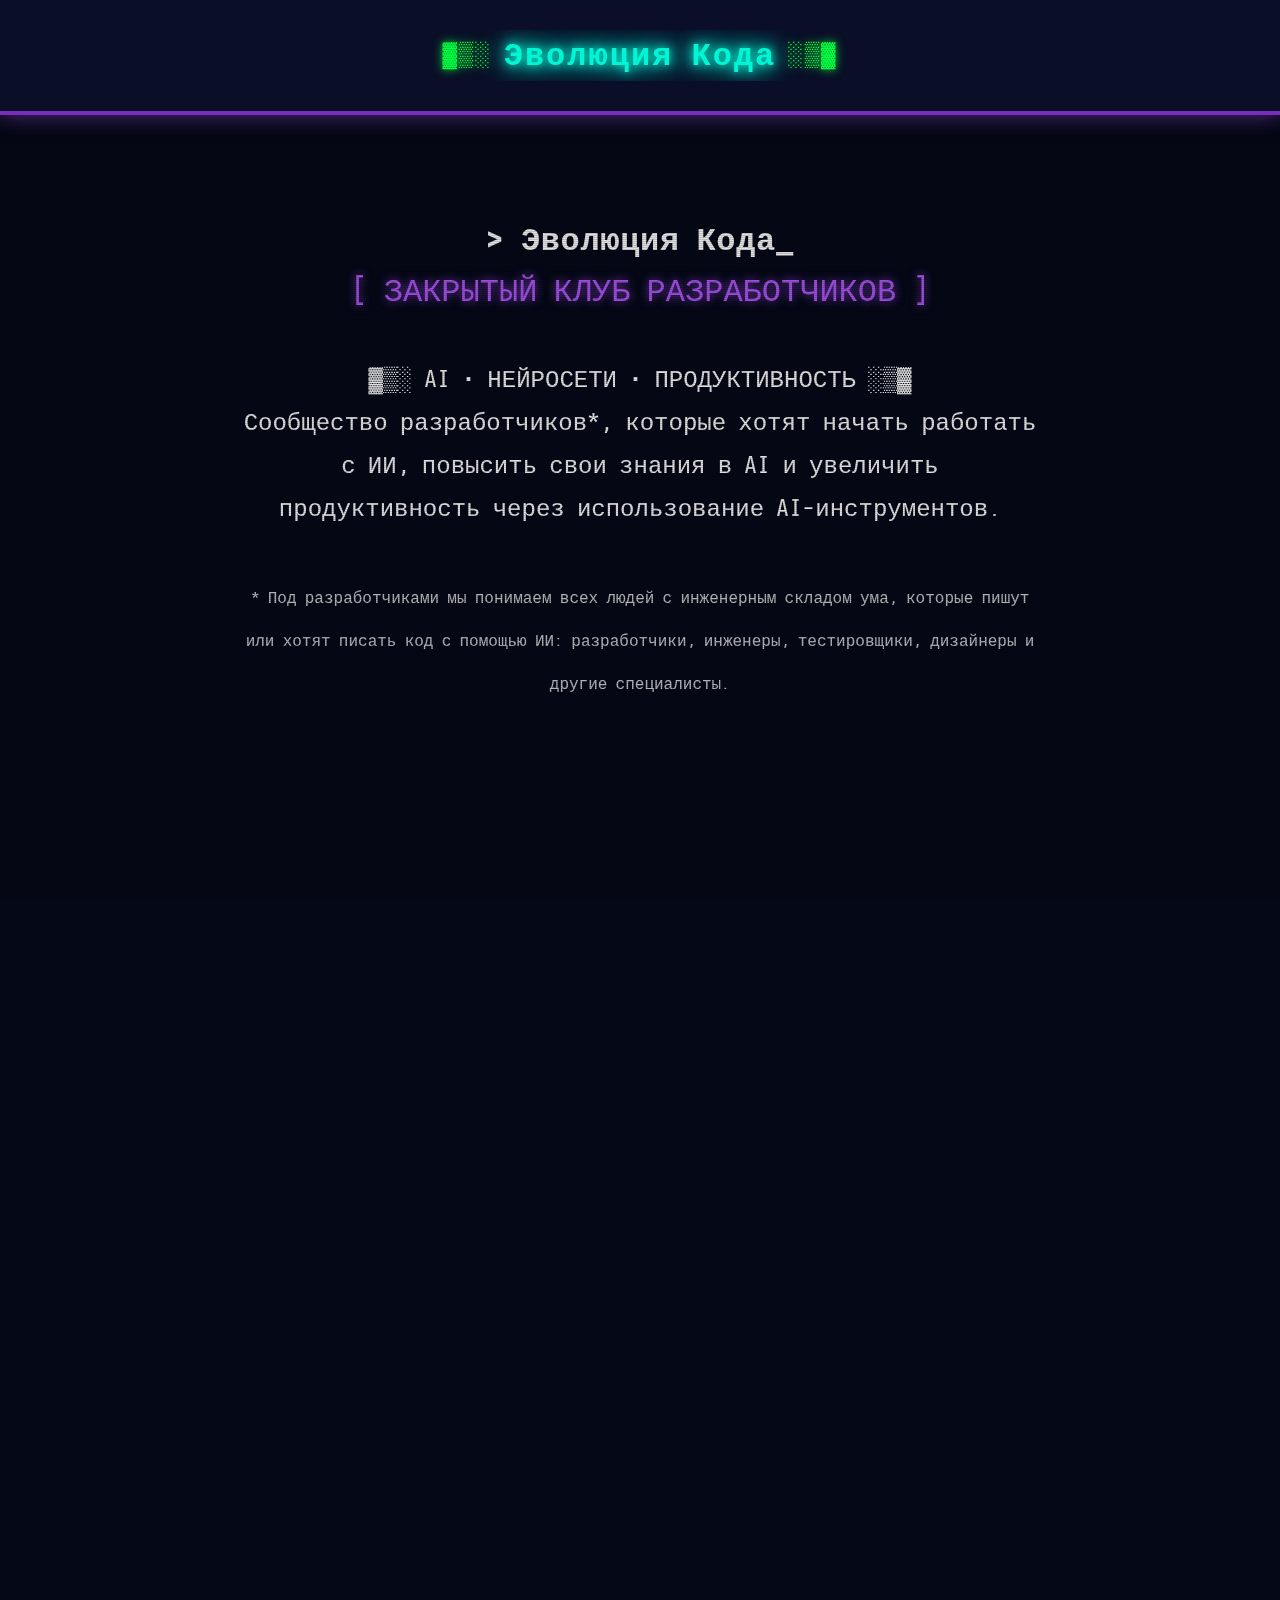
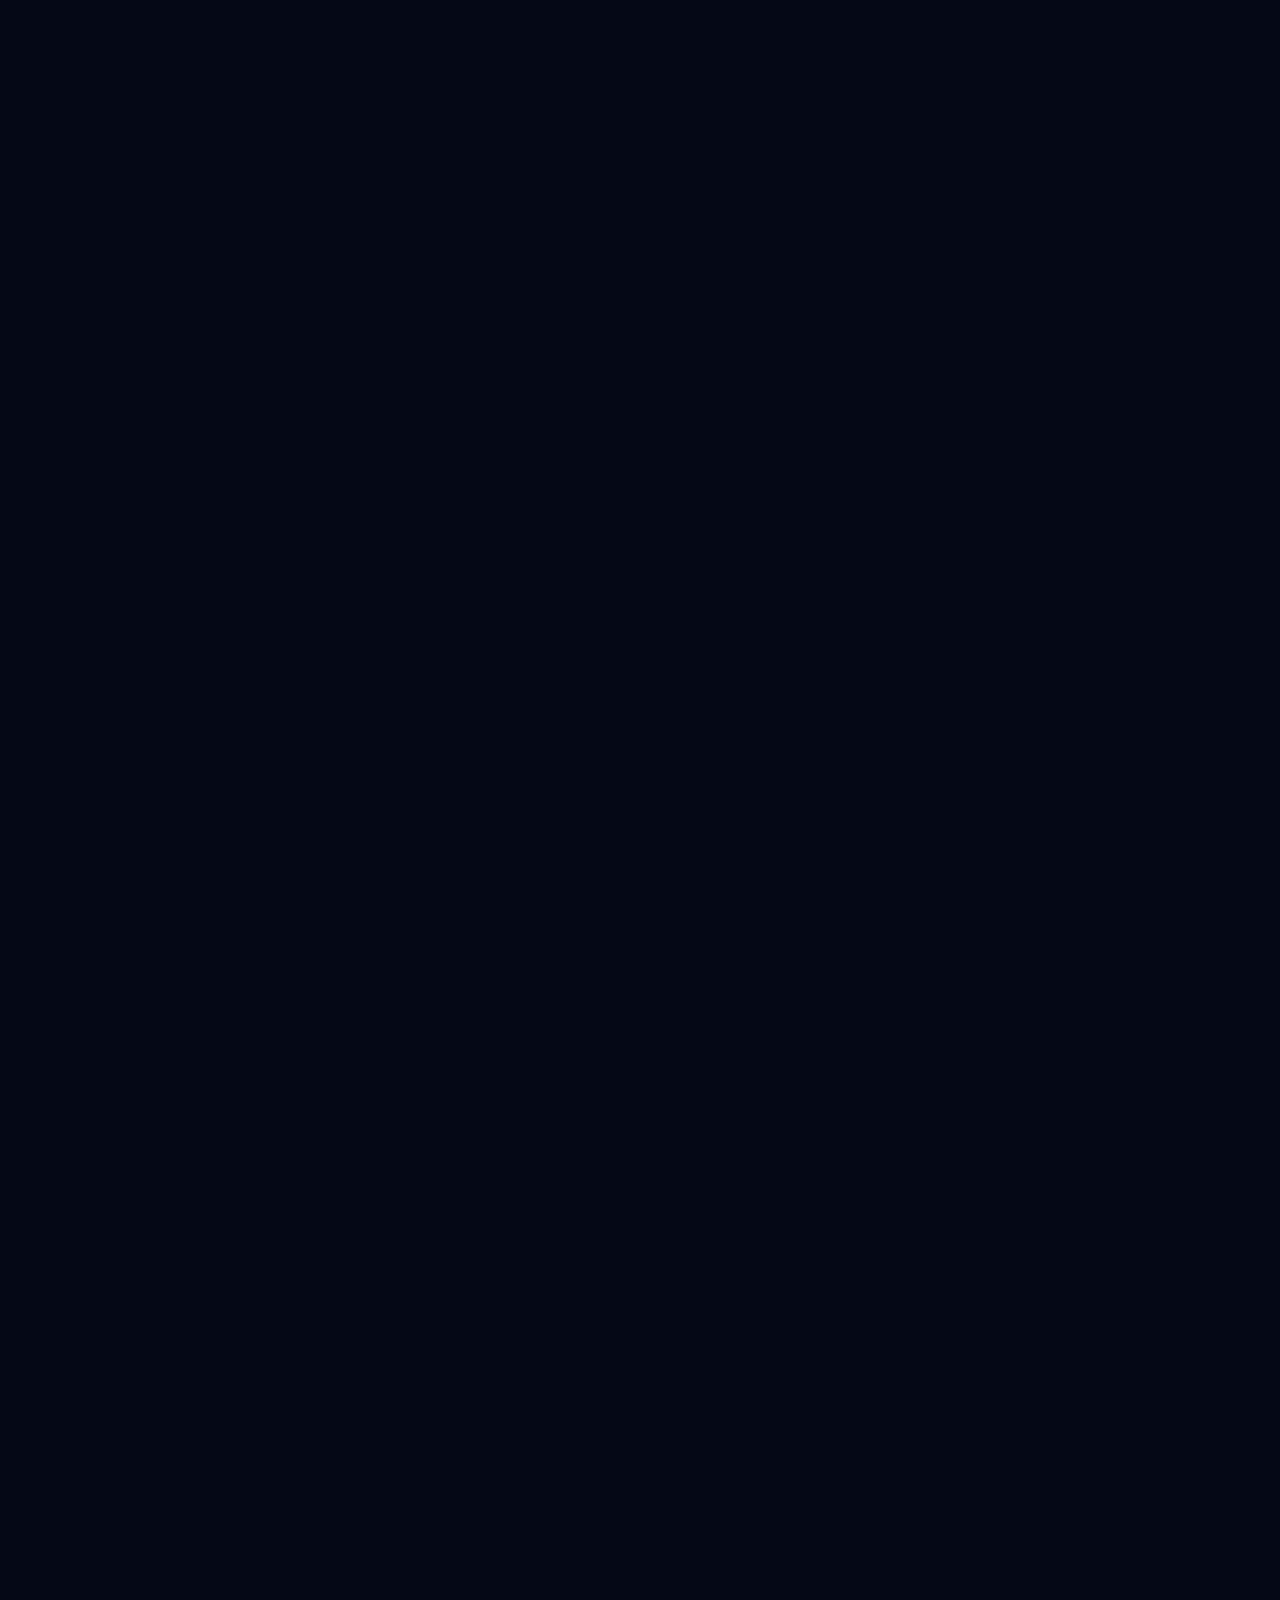
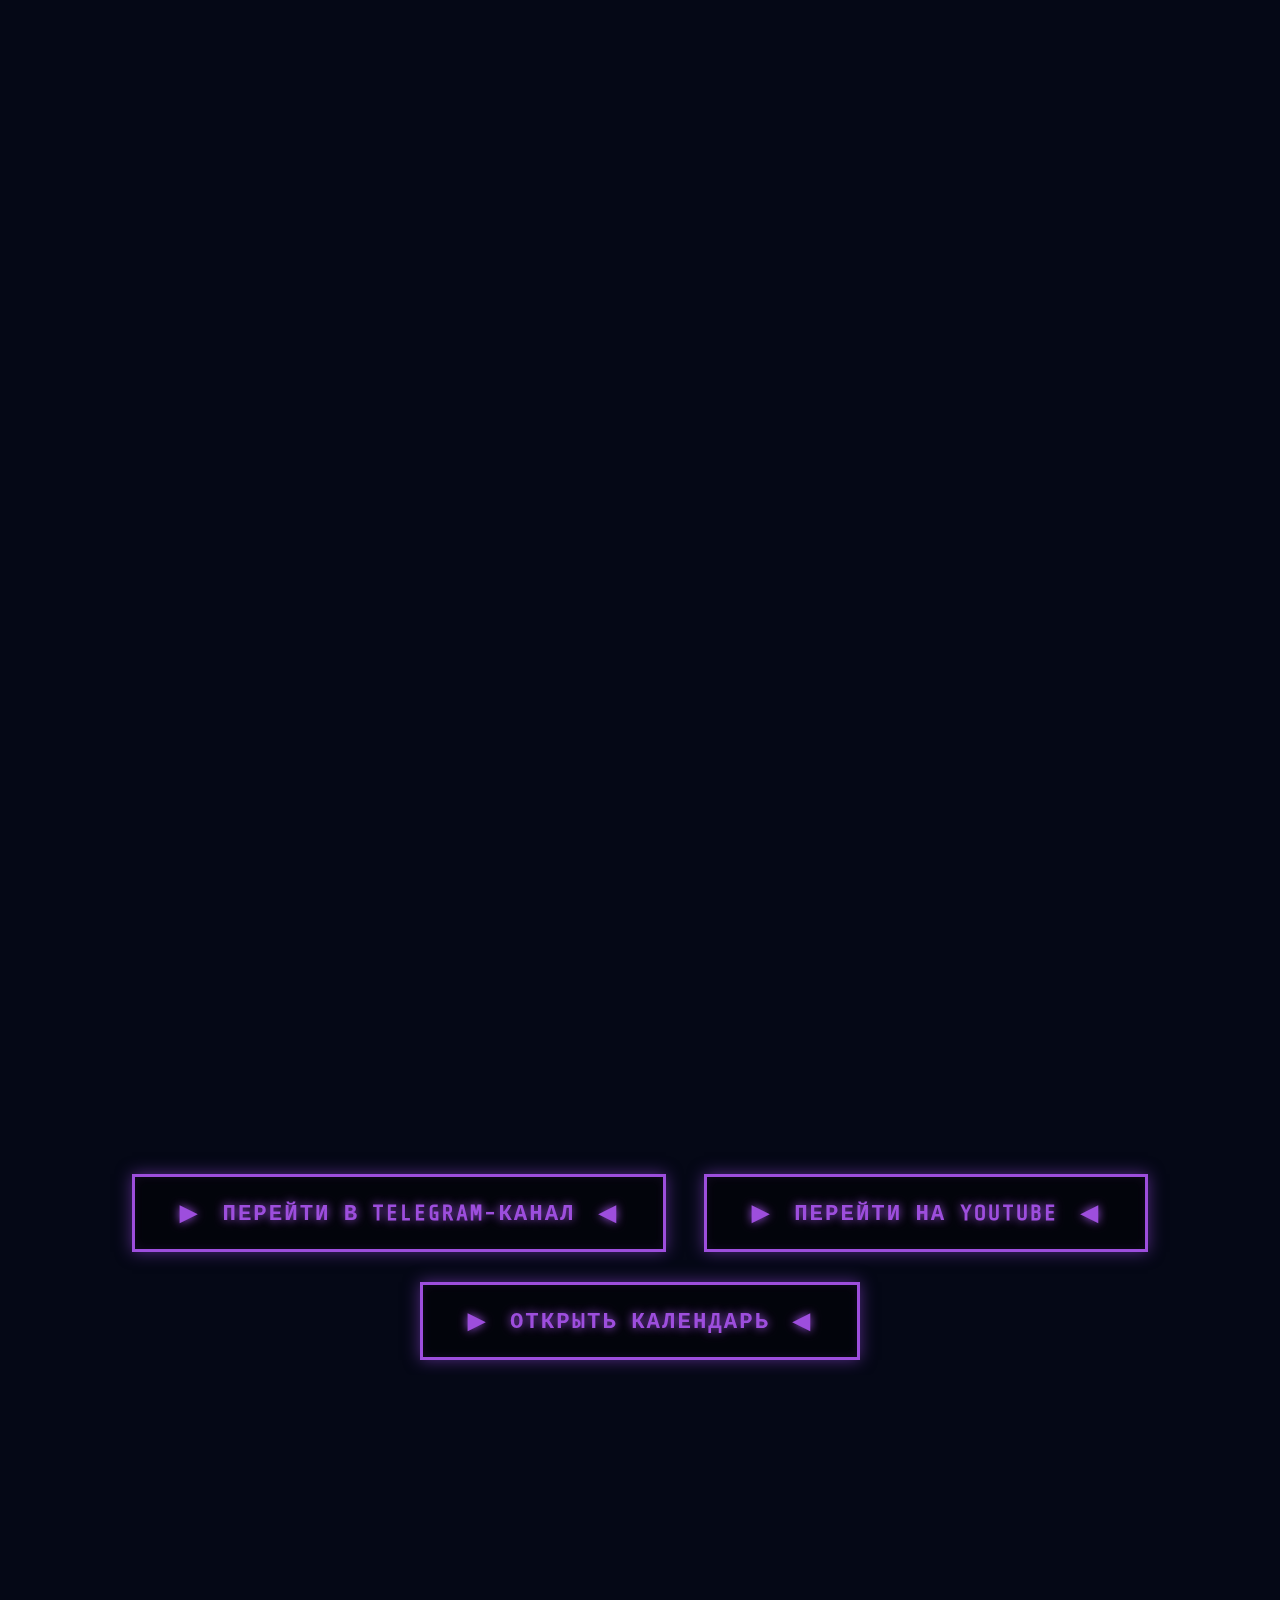
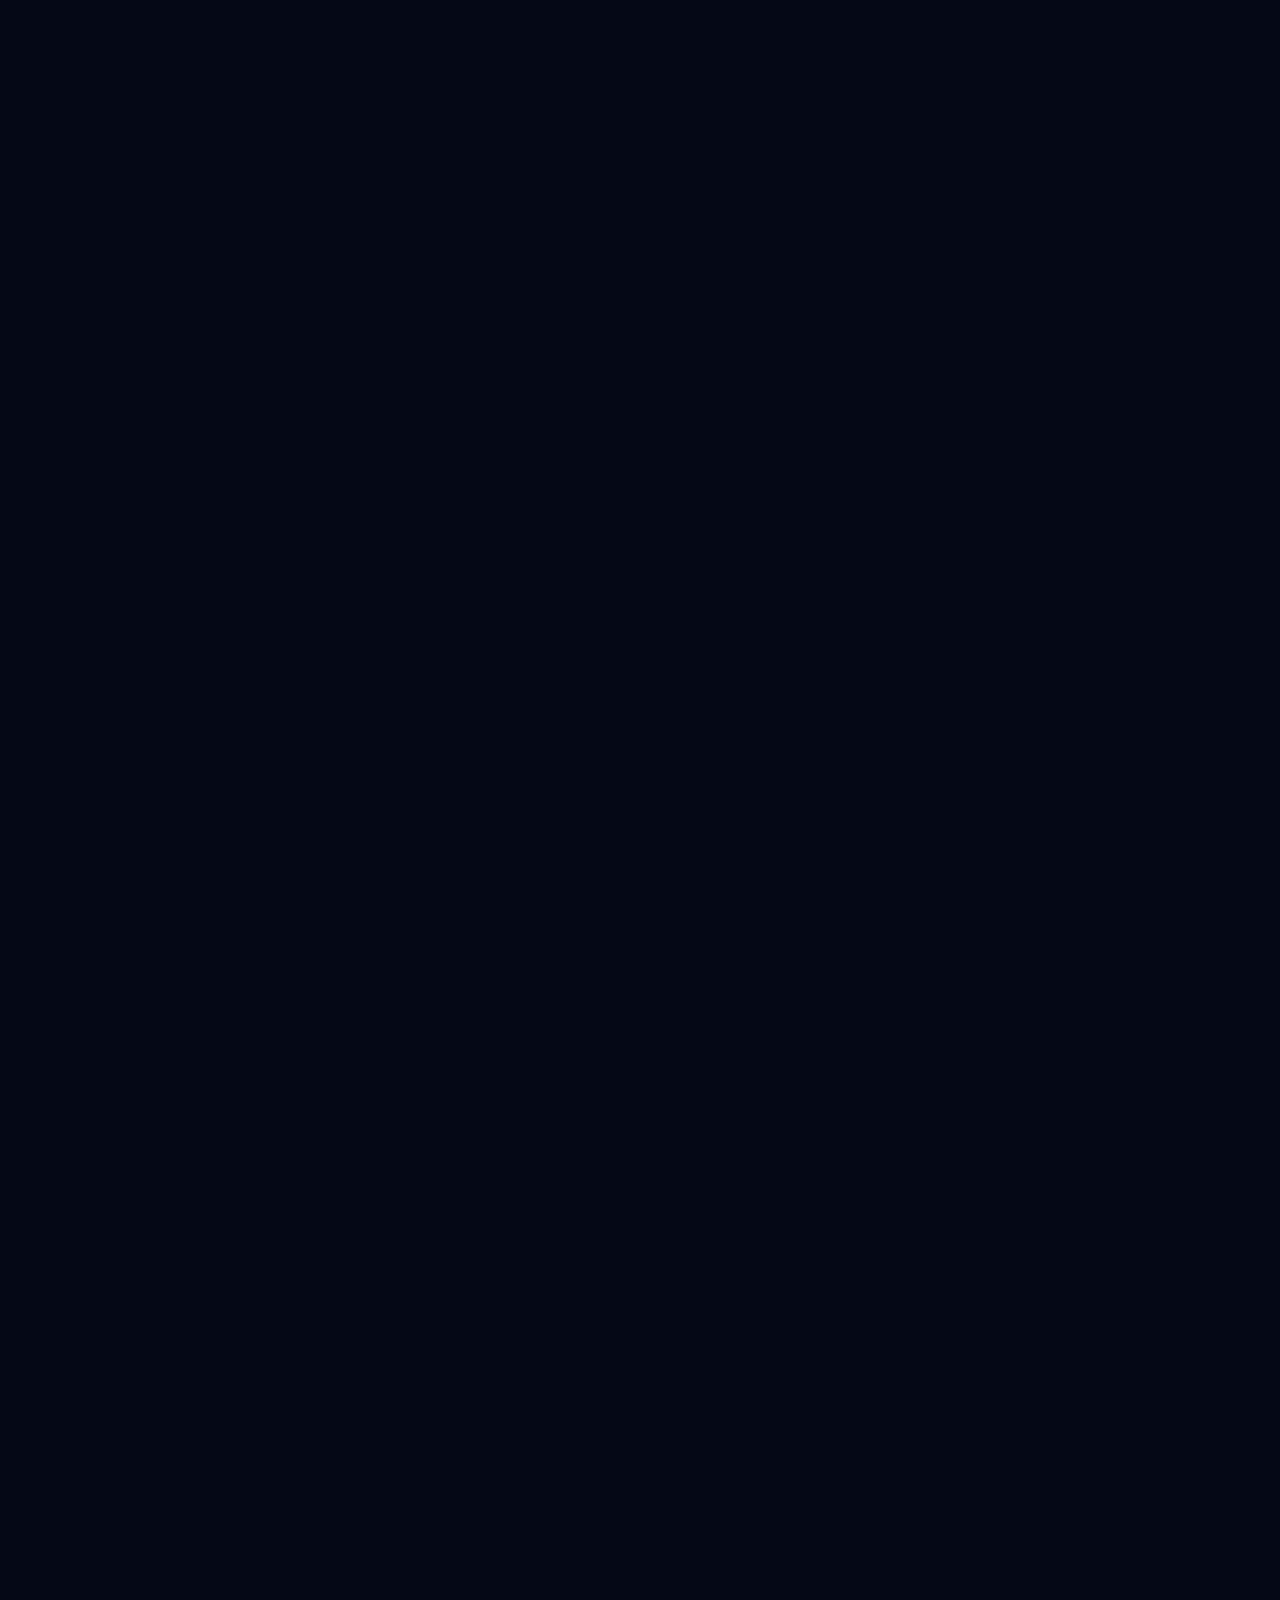
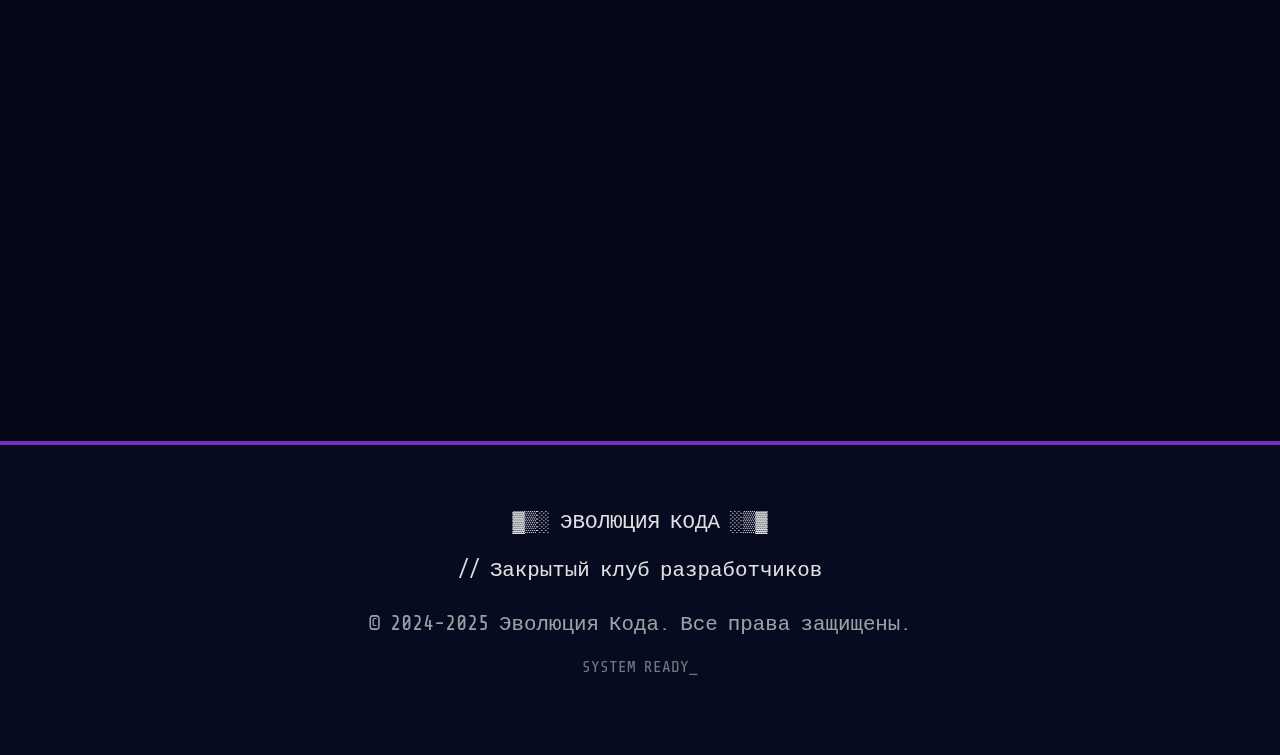
<file: index.html>
<!DOCTYPE html>
<html lang="ru">
<head>
    <meta charset="UTF-8">
    <meta name="viewport" content="width=device-width, initial-scale=1.0">
    <title>Эволюция Кода - Закрытый клуб разработчиков</title>
    <link rel="icon" href="data:image/svg+xml,<svg xmlns=%22http://www.w3.org/2000/svg%22 viewBox=%220 0 100 100%22><text y=%22.9em%22 font-size=%2290%22>🧬</text></svg>">
    <link rel="preconnect" href="https://fonts.googleapis.com">
    <link rel="preconnect" href="https://fonts.gstatic.com" crossorigin>
    <link href="https://fonts.googleapis.com/css2?family=Share+Tech+Mono&family=Press+Start+2P&display=swap" rel="stylesheet">
    <link rel="stylesheet" href="https://cdnjs.cloudflare.com/ajax/libs/font-awesome/6.4.0/css/all.min.css">
    <link rel="stylesheet" href="css/styles.css">
</head>
<body>
    <header>
        <div class="container">
            <div class="logo">Эволюция Кода</div>
        </div>
    </header>

    <section class="hero">
        <div class="container">
            <h1 class="floating">&gt; Эволюция Кода_</h1>
            <p>[ ЗАКРЫТЫЙ КЛУБ РАЗРАБОТЧИКОВ ]</p>
            <div class="subtitle">
                ▓▒░ AI • НЕЙРОСЕТИ • ПРОДУКТИВНОСТЬ ░▒▓<br>
                Сообщество разработчиков*, которые хотят начать работать с ИИ, 
                повысить свои знания в AI и увеличить продуктивность через использование AI-инструментов.
                <br><br>
                <span style="font-size: 1rem; opacity: 0.8;">
                * Под разработчиками мы понимаем всех людей с инженерным складом ума, которые пишут или хотят писать код с помощью ИИ: 
                разработчики, инженеры, тестировщики, дизайнеры и другие специалисты.
                </span>
            </div>
        </div>
    </section>

    <section class="mission fade-in">
        <div class="container">
            <h2>// МИССИЯ КЛУБА</h2>
            <p class="mission-text">
                Развитие сообщества востребованных специалистов, ориентирующихся в мире развивающегося AI.
            </p>
            
            <h3 style="font-size: 2rem; color: var(--text-primary); margin-top: 40px; margin-bottom: 20px; text-align: center; text-shadow: 0 0 10px var(--retro-cyan);">
                &gt; ЦЕЛЬ КЛУБА
            </h3>
            <p>
                Повышение продуктивности участников и их востребованности на рынке труда через изучение ИИ-теории, 
                инструментария, через обмен опытом, знаниями и контактами.
            </p>
            
            <h3 style="font-size: 2rem; color: var(--text-primary); margin-top: 40px; margin-bottom: 30px; text-align: center; text-shadow: 0 0 10px var(--retro-cyan);">
                [ НАШИ ТЕЗИСЫ ]
            </h3>
            
            <div class="theses">
                <div class="thesis fade-in">
                    <div class="mono">1</div>
                    <div>AI увеличивает продуктивность</div>
                </div>
                <div class="thesis fade-in">
                    <div class="mono">2</div>
                    <div>AI не заменяет разработчиков</div>
                </div>
                <div class="thesis fade-in">
                    <div class="mono">3</div>
                    <div>Разработчики и инженеры, использующие AI - будущее индустрии</div>
                </div>
            </div>
        </div>
    </section>

    <section class="benefits">
        <div class="container">
            <h2 class="fade-in">[ ЧТО ДАЁТ КЛУБ? ]</h2>
            <div class="benefits-grid">
                <div class="benefit-card fade-in">
                    <h3><i class="fas fa-users"></i> Сообщество 800+ разработчиков</h3>
                    <p>Новые контакты и возможности для развития и сотрудничества с неравнодушными к ИИ разработчиками</p>
                </div>
                <div class="benefit-card fade-in">
                    <h3><i class="fas fa-video"></i> Эксклюзивный контент</h3>
                    <p>200+ часов материалов: лекции, воркшопы, интервью, доклады, обзоры и созвоны</p>
                </div>

                <div class="benefit-card fade-in">
                    <h3><i class="fas fa-graduation-cap"></i> Обучающие курсы</h3>
                    <p>Курсы по базам ИИ, по программированию с ИИ и по моделям с ИИ для глубокого погружения в тему</p>
                </div>
                <div class="benefit-card fade-in">
                    <h3><i class="fas fa-newspaper"></i> Новостные дайджесты</h3>
                    <p>Еженедельные обзоры самых актуальных новостей из мира ИИ и разработки (аудио и текст)</p>
                </div>
                <div class="benefit-card fade-in">
                    <h3><i class="fas fa-tools"></i> 450+ ИИ-инструментов</h3>
                    <p>Ссылки на 400+ инструментов для программирования с ИИ и 70+ новостных ресурсов с рекомендациями</p>
                </div>
                <div class="benefit-card fade-in">
                    <h3><i class="fas fa-question-circle"></i> Экспертные ответы</h3>
                    <p>Возможность получать ответы на свои вопросы от экспертов и делиться знаниями с единомышленниками</p>
                </div>
            </div>
        </div>
    </section>

    <section class="structure fade-in">
        <div class="container">
            <h2>// УСТРОЙСТВО КЛУБА</h2>
            <div class="structure-content">
                <p>
                    Эволюция Кода представляет из себя закрытую группу в Telegram, которая состоит из тематических чатов. 
                    Весь контент и активности клуба сосредоточены в этих чатах, а иногда даже выходят за рамки онлайн-группы: 
                    общедоступный контент, офлайн-сходки и др.
                </p>
                <p style="margin-top: 25px;">
                    Подписываясь на Эволюцию Кода ты получаешь доступ к группе и всему контенту, содержащемуся в ней, 
                    а также к прямому общению с участниками клуба.
                </p>
            </div>
        </div>
    </section>

    <section class="resources">
        <div class="container">
            <h2 class="fade-in">[ ОТКРЫТЫЕ РЕСУРСЫ ]</h2>
            <div class="resources-grid">
                <div class="resource-card fade-in">
                    <h3><i class="fab fa-telegram"></i> Telegram-канал</h3>
                    <p>Тизеры клубного контента и анонсы мероприятий</p>
                </div>
                <div class="resource-card fade-in">
                    <h3><i class="fab fa-youtube"></i> YouTube-канал</h3>
                    <p>Примеры контента и шортсы</p>
                </div>
                <div class="resource-card fade-in">
                    <h3><i class="fas fa-calendar"></i> Клубный календарь</h3>
                    <p>Расписание всех мероприятий и событий клуба</p>
                </div>
            </div>
            <a href="https://t.me/evocoders" class="btn secondary">Перейти в Telegram-канал</a>
            <a href="https://youtube.com/@evocoders" class="btn secondary">Перейти на YouTube</a>
            <a href="https://calendar.google.com/calendar/u/0/embed?src=144869480c3c1c44b3063bfe8f4a20168383e25a13c351c0b2d35ef2b4eee971@group.calendar.google.com" class="btn secondary" target="_blank">Открыть календарь</a>
        </div>
    </section>

    <section class="cta fade-in">
        <div class="container">
            <h2>&gt;&gt; КАК ВСТУПИТЬ?</h2>
            <p>
                Получить доступ к клубу можно через ежемесячную или ежегодную подписку. Оплатить членство в клубе можно 
                через любую банковскую карту, либо криптой. Для организации оплаты используется сервис Tribute 
                и их официальный Telegram-бот.
            </p>
            <a href="https://web.tribute.tg/l/ge" class="btn">Купить месячную подписку</a>
            <a href="https://web.tribute.tg/l/ge" class="btn secondary">Купить годовую подписку</a>
            <p style="margin-top: 30px; font-size: 1.2rem; color: var(--text-white); opacity: 0.8;">
                Также доступна возможность подарить подписку другу или коллеге.
            </p>
            <p style="margin-top: 15px; font-size: 1.2rem; color: var(--text-white); opacity: 0.8;">
                Приобретая подписку ты соглашаешься с <a href="#" style="color: var(--retro-cyan); text-decoration: none; text-shadow: 0 0 10px var(--retro-cyan);">правилами нашего клуба</a>.
            </p>
        </div>
    </section>

    <section class="companies">
        <div class="container">
            <h2 class="fade-in">[ ДЛЯ КОМПАНИЙ ]</h2>
            <div class="companies-content fade-in">
                <p>
                    Эволюция Кода предлагает уникальную возможность для компаний, которые хотят повысить 
                    компетенции своих разработчиков в работе с ИИ.
                </p>
                <p style="margin-top: 25px;">
                    Приобретая подписку на клуб, ваши разработчики получают доступ к актуальным знаниям и инструментам, 
                    повышающим продуктивность работы, возможность быть в курсе последних трендов в сфере ИИ, 
                    конкурентное преимущество на рынке IT-услуг и повышение лояльности к вашей компании.
                </p>
            </div>
            <div class="contact fade-in">
                <h3>&gt; СВЯЗАТЬСЯ С НАМИ</h3>
                <div class="contact-info">
                    <p>Telegram: <a href="https://t.me/iamitbeard" target="_blank">@iamitbeard</a></p>
                    <p>Email: <a href="mailto:iamitbeard@gmail.com">iamitbeard@gmail.com</a></p>
                </div>
                <a href="https://t.me/iamitbeard" class="btn" target="_blank">Обсудить корпоративные подписки</a>
            </div>
        </div>
    </section>

    <footer>
        <div class="container">
            <p>▓▒░ ЭВОЛЮЦИЯ КОДА ░▒▓</p>
            <p>// Закрытый клуб разработчиков</p>
            <p style="margin-top: 20px; opacity: 0.7;">© 2024-2025 Эволюция Кода. Все права защищены.</p>
            <p style="margin-top: 10px; font-size: 1rem; opacity: 0.5;">SYSTEM READY_</p>
        </div>
    </footer>

    <script src="js/main.js"></script>
</body>
</html>
</file>
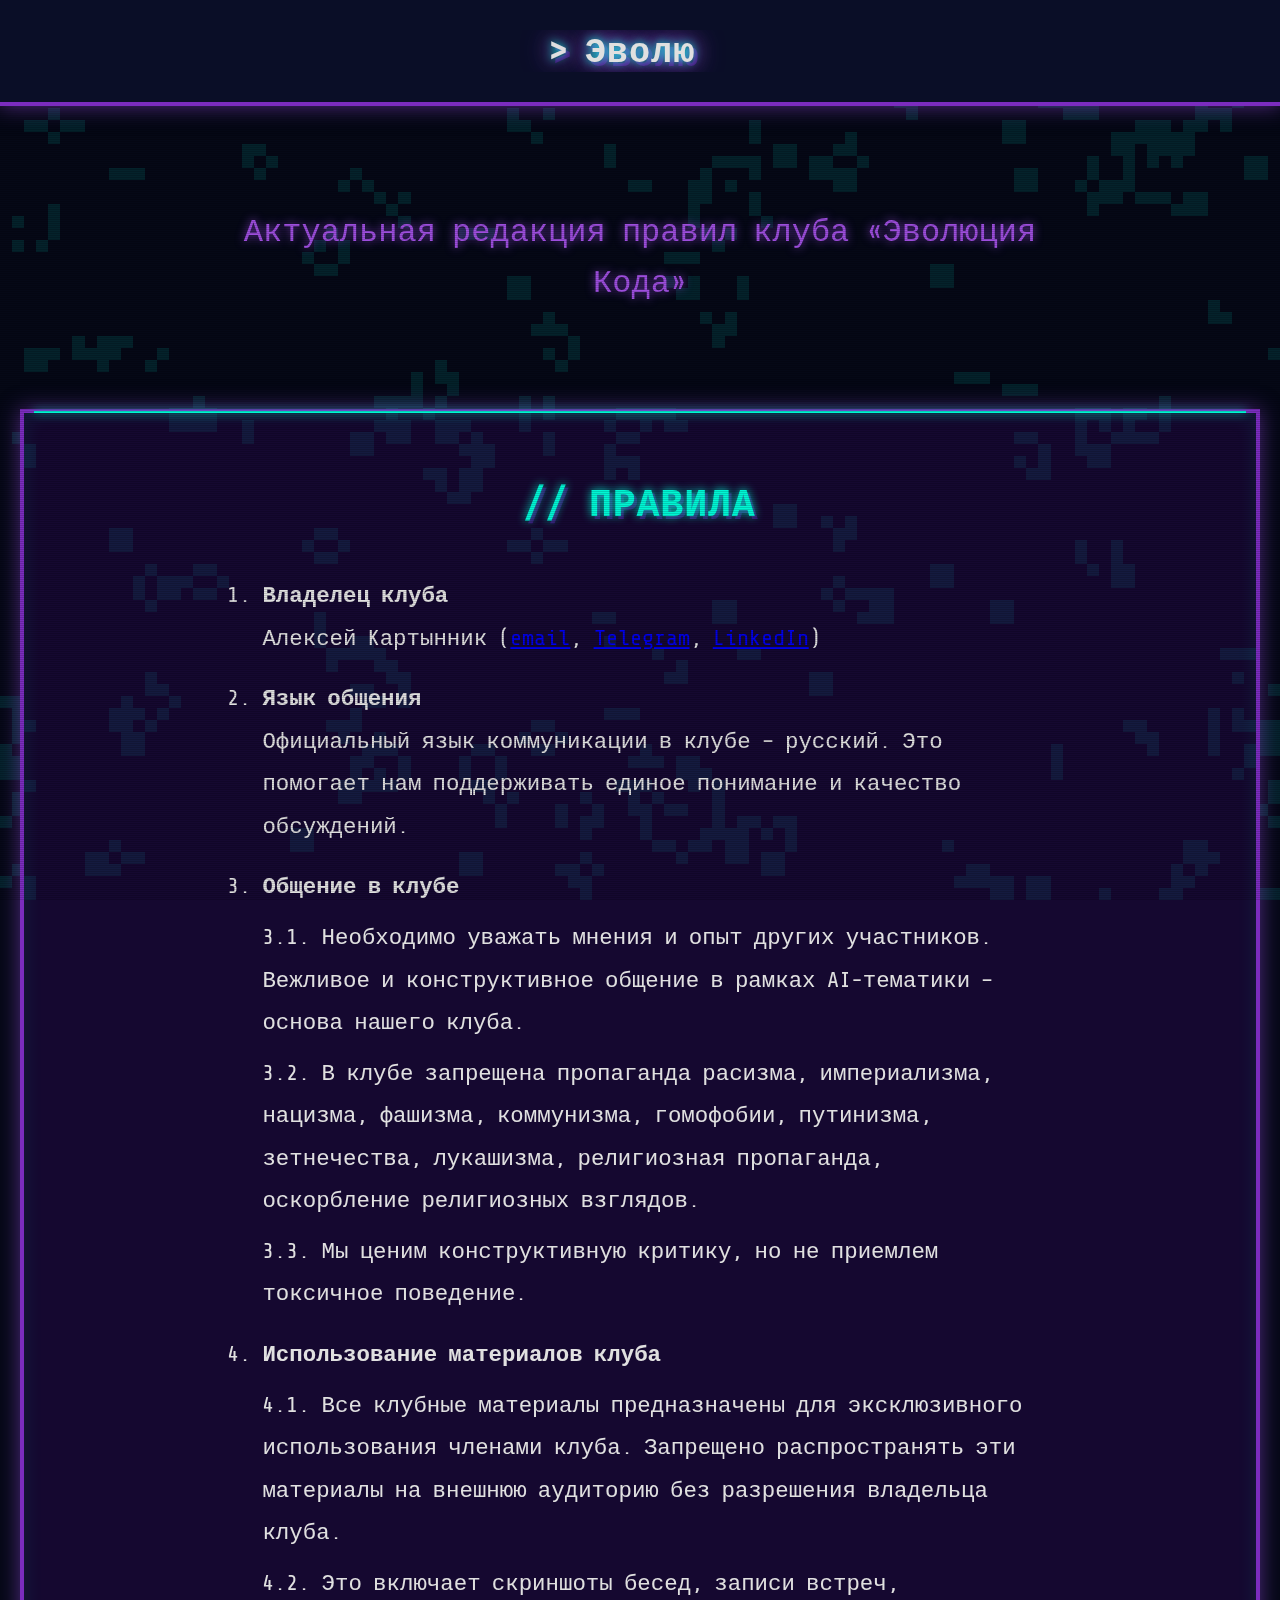
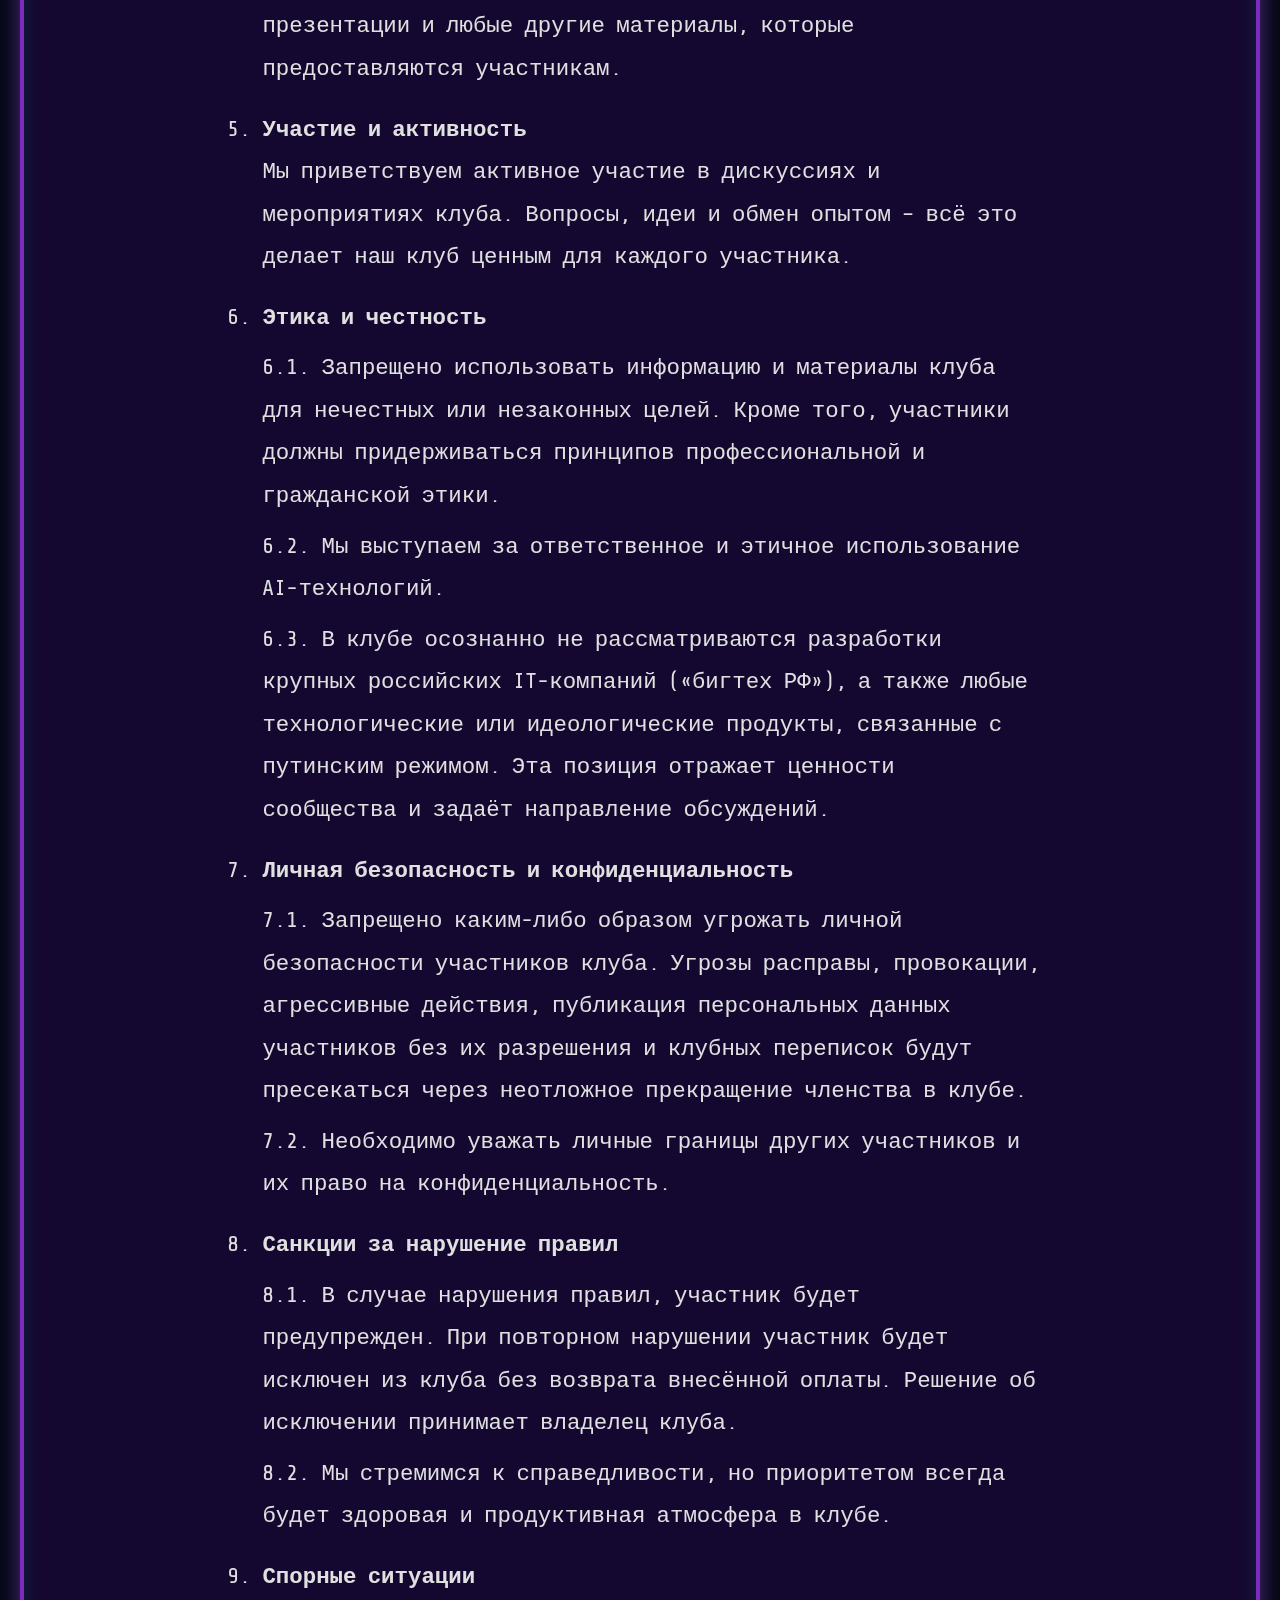
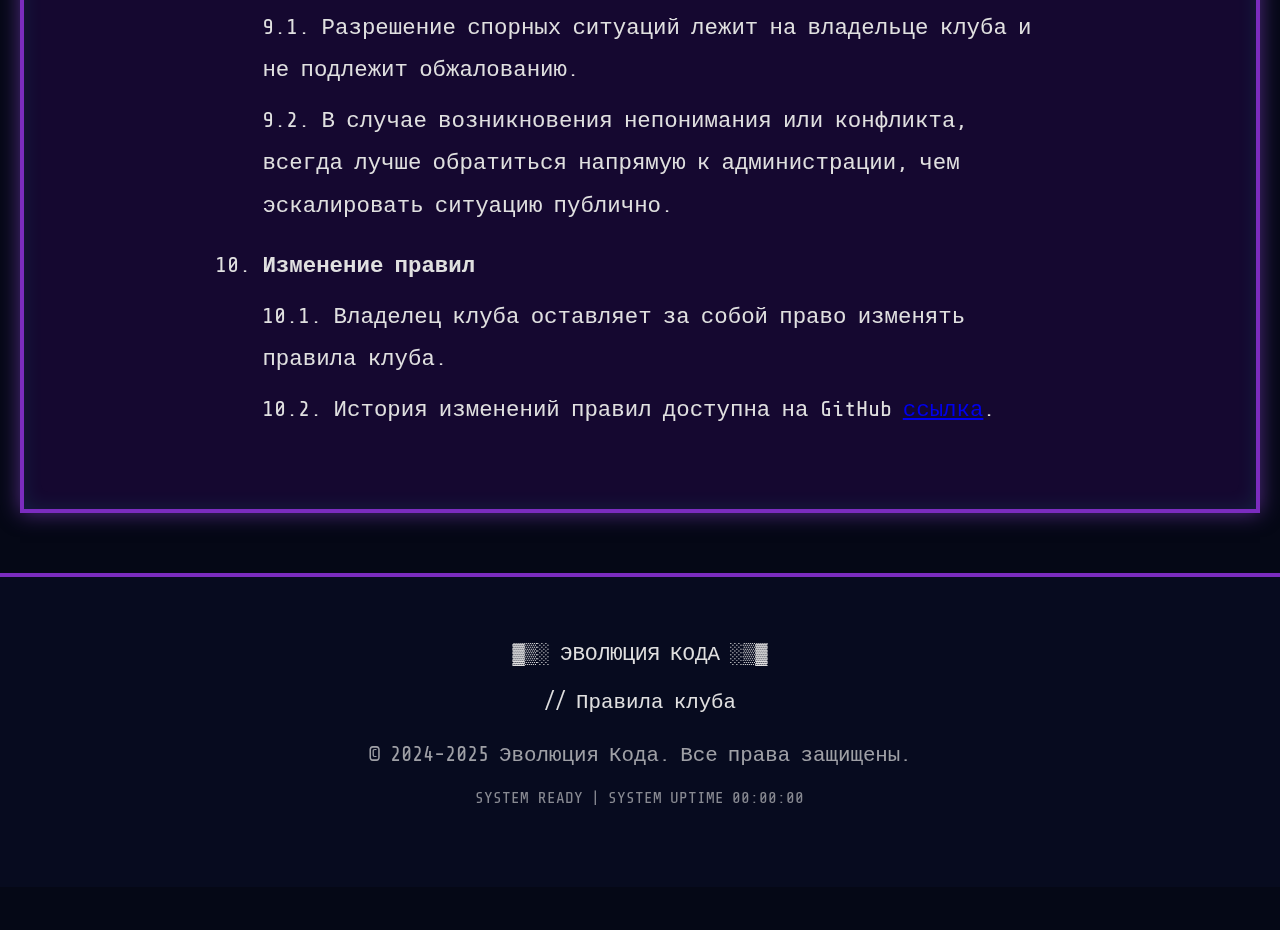
<file: rules.html>
<!DOCTYPE html>
<html lang="ru">
<head>
    <meta charset="UTF-8">
    <meta name="viewport" content="width=device-width, initial-scale=1.0">
    <title>Правила клуба — Эволюция Кода</title>
    <meta name="description" content="Правила закрытого клуба Эволюция Кода: этика, общение, конфиденциальность, санкции и спорные ситуации.">
    <meta name="robots" content="index,follow">
    <link rel="icon" href="data:image/svg+xml,<svg xmlns=%22http://www.w3.org/2000/svg%22 viewBox=%220 0 100 100%22><text y=%22.9em%22 font-size=%2290%22>🧬</text></svg>">
    <link rel="preconnect" href="https://fonts.googleapis.com">
    <link rel="preconnect" href="https://fonts.gstatic.com" crossorigin>
    <link href="https://fonts.googleapis.com/css2?family=Share+Tech+Mono&family=Press+Start+2P&display=swap" rel="stylesheet">
    <link rel="stylesheet" href="css/styles.css">
</head>
<body>
    <header>
        <div class="container">
            <a href="index.html" class="logo terminal-title" style="text-decoration: none; color: inherit;">
                <span class="prompt blink">&gt;</span>
                <span class="typed"></span>
                <span class="cursor" aria-hidden="true">_</span>
            </a>
        </div>
    </header>

    <section class="hero">
        <div class="container">
            <p>Актуальная редакция правил клуба «Эволюция Кода»</p>
        </div>
    </section>

    <section class="structure fade-in">
        <div class="container">
            <h2>//&nbsp;ПРАВИЛА</h2>
            <div class="structure-content">
                <ol>
                    <li>
                        <p><strong>Владелец клуба</strong><br>
                        Алексей Kартынник (<a href="mailto:alex.kar.008@gmail.com">email</a>, <a href="https://t.me/iamitbeard" target="_blank">Telegram</a>, <a href="https://www.linkedin.com/in/akartynnik/" target="_blank">LinkedIn</a>)</p>
                    </li>
                    <li>
                        <p><strong>Язык общения</strong><br>
                        Официальный язык коммуникации в клубе – русский. Это помогает нам поддерживать единое понимание и качество обсуждений.</p>
                    </li>
                    <li>
                        <p><strong>Общение в клубе</strong></p>
                        <p>3.1. Необходимо уважать мнения и опыт других участников. Вежливое и конструктивное общение в рамках AI-тематики – основа нашего клуба.</p>
                        <p>3.2. В клубе запрещена пропаганда расизма, империализма, нацизма, фашизма, коммунизма, гомофобии, путинизма, зетнечества, лукашизма, религиозная пропаганда, оскорбление религиозных взглядов.</p>
                        <p>3.3. Мы ценим конструктивную критику, но не приемлем токсичное поведение.</p>
                    </li>
                    <li>
                        <p><strong>Использование материалов клуба</strong></p>
                        <p>4.1. Все клубные материалы предназначены для эксклюзивного использования членами клуба. Запрещено распространять эти материалы на внешнюю аудиторию без разрешения владельца клуба.</p>
                        <p>4.2. Это включает скриншоты бесед, записи встреч, презентации и любые другие материалы, которые предоставляются участникам.</p>
                    </li>
                    <li>
                        <p><strong>Участие и активность</strong><br>
                        Мы приветствуем активное участие в дискуссиях и мероприятиях клуба. Вопросы, идеи и обмен опытом – всё это делает наш клуб ценным для каждого участника.</p>
                    </li>
                    <li>
                        <p><strong>Этика и честность</strong></p>
                        <p>6.1. Запрещено использовать информацию и материалы клуба для нечестных или незаконных целей. Кроме того, участники должны придерживаться принципов профессиональной и гражданской этики.</p>
                        <p>6.2. Мы выступаем за ответственное и этичное использование AI-технологий.</p>
                        <p>6.3. В клубе осознанно не рассматриваются разработки крупных российских IT-компаний («бигтех РФ»), а также любые технологические или идеологические продукты, связанные с путинским режимом. Эта позиция отражает ценности сообщества и задаёт направление обсуждений.</p>
                    </li>
                    <li>
                        <p><strong>Личная безопасность и конфиденциальность</strong></p>
                        <p>7.1. Запрещено каким-либо образом угрожать личной безопасности участников клуба. Угрозы расправы, провокации, агрессивные действия, публикация персональных данных участников без их разрешения и клубных переписок будут пресекаться через неотложное прекращение членства в клубе.</p>
                        <p>7.2. Необходимо уважать личные границы других участников и их право на конфиденциальность.</p>
                    </li>
                    <li>
                        <p><strong>Санкции за нарушение правил</strong></p>
                        <p>8.1. В случае нарушения правил, участник будет предупрежден. При повторном нарушении участник будет исключен из клуба без возврата внесённой оплаты. Решение об исключении принимает владелец клуба.</p>
                        <p>8.2. Мы стремимся к справедливости, но приоритетом всегда будет здоровая и продуктивная атмосфера в клубе.</p>
                    </li>
                    <li>
                        <p><strong>Спорные ситуации</strong></p>
                        <p>9.1. Разрешение спорных ситуаций лежит на владельце клуба и не подлежит обжалованию.</p>
                        <p>9.2. В случае возникновения непонимания или конфликта, всегда лучше обратиться напрямую к администрации, чем эскалировать ситуацию публично.</p>
                    </li>
                    <li>
                        <p><strong>Изменение правил</strong></p>
                        <p>10.1. Владелец клуба оставляет за собой право изменять правила клуба.</p>
                        <p>10.2. История изменений правил доступна на GitHub <a href="https://github.com/it-beard/itbeard-site/blob/main/Site/Itbeard.Site.WebAssembly/Pages/Projects/EvoRules.razor" target="_blank">ссылка</a>.</p>
                    </li>
                </ol>
            </div>
        </div>
    </section>

    <footer>
        <div class="container">
            <p>▓▒░ ЭВОЛЮЦИЯ КОДА ░▒▓</p>
            <p>// Правила клуба</p>
            <p style="margin-top: 20px; opacity: 0.7;">© 2024-2025 Эволюция Кода. Все права защищены.</p>
            <p id="system-line" style="margin-top: 10px; font-size: 1rem; opacity: 0.6;">SYSTEM READY | SYSTEM UPTIME 00:00:00</p>
        </div>
    </footer>

    <script src="js/gameOfLife.js"></script>
    <script src="js/main.js"></script>
</body>
</html>
</file>
<file: css/styles.css>
.section-label {
    font-size: clamp(1.1rem, 5.5vw, 2.2rem);
    color: var(--text-primary);
    margin-top: 40px;
    margin-bottom: 30px;
    text-align: center;
    text-shadow: 0 0 10px var(--retro-cyan);
    white-space: nowrap;
}

@media (max-width: 768px) {
    .section-label {
        white-space: normal;
    }
}
:root {
    --retro-purple: #9d4edd;
    --retro-blue: #3c096c;
    --retro-cyan: #00f5d4;
    --retro-green: #00ff41;
    --retro-dark: #0a0e27;
    --retro-darker: #050816;
    --retro-pink: #ff006e;
    --card-bg: rgba(61, 9, 108, 0.3);
    --border-color: #7b2cbf;
    --glow-color: rgba(0, 245, 212, 0.5);
    --text-primary: #00f5d4;
    --text-secondary: #9d4edd;
    --text-white: #e0e0e0;
}

* {
    margin: 0;
    padding: 0;
    box-sizing: border-box;
    image-rendering: pixelated;
    image-rendering: -moz-crisp-edges;
    image-rendering: crisp-edges;
}

body {
    font-family: 'Share Tech Mono', monospace;
    line-height: 1.6;
    color: var(--text-white);
    background: var(--retro-darker);
    min-height: 100vh;
    overflow-x: hidden;
    position: relative;
    font-variant-numeric: tabular-nums;
    font-feature-settings: "kern" 1;
    -webkit-font-smoothing: antialiased;
    -moz-osx-font-smoothing: grayscale;
    text-rendering: optimizeLegibility;
    word-spacing: -0.05em;
}

body::before {
    content: '';
    position: fixed;
    top: 0;
    left: 0;
    width: 100%;
    height: 100%;
    background: 
        repeating-linear-gradient(
            0deg,
            rgba(0, 0, 0, 0.15),
            rgba(0, 0, 0, 0.15) 1px,
            transparent 1px,
            transparent 2px
        );
    pointer-events: none;
    z-index: 9999;
    animation: scanlines 8s linear infinite;
}

@keyframes scanlines {
    0% { transform: translateY(0); }
    100% { transform: translateY(2px); }
}

#game-of-life-canvas {
    position: fixed;
    top: 0;
    left: 0;
    width: 100%;
    height: 100%;
    z-index: 0;
    opacity: 0.15;
}

code, .mono {
    font-family: 'Share Tech Mono', monospace;
}

h1, h2, h3, h4, h5, h6 {
    font-variant-numeric: tabular-nums;
    font-feature-settings: "kern" 1;
    letter-spacing: 0.02em;
}

p, span, div {
    font-variant-numeric: tabular-nums;
}

.container {
    max-width: 1200px;
    margin: 0 auto;
    padding: 0 20px;
    position: relative;
    z-index: 1;
    overflow-x: hidden;
}

header {
    padding: 30px 0;
    background: var(--retro-dark);
    position: sticky;
    top: 0;
    z-index: 10000;
    border-bottom: 4px solid var(--border-color);
    box-shadow: 0 0 20px rgba(157, 76, 237, 0.5);
}

header .container {
    display: flex;
    align-items: center;
    justify-content: center;
}

/* Prevent header from being covered by content shadow by reserving space */
@media (max-width: 992px) {
    header { padding: 20px 0; }
}

.logo {
    font-size: 32px;
    font-weight: 700;
    color: var(--text-primary);
    display: flex;
    align-items: center;
    gap: 12px;
    text-shadow: 
        0 0 10px var(--retro-cyan),
        0 0 20px var(--retro-cyan),
        0 0 30px var(--retro-cyan);
    animation: glitch 5s infinite;
    letter-spacing: 2px;
}

.logo.terminal-title {
    animation: none;
    letter-spacing: 1px;
}

.logo.terminal-title::before,
.logo.terminal-title::after {
    content: none !important;
    animation: none !important;
}

header .terminal-title {
    font-size: 2.2rem;
    margin: 0;
    gap: 8px;
}

@media (max-width: 768px) {
    header .terminal-title { font-size: 1.4rem; gap: 6px; }
}

.logo::before {
    content: '▓▒░';
    font-size: 24px;
    color: var(--retro-green);
    animation: pulse 2s infinite;
    text-shadow: 0 0 10px var(--retro-green);
}

.logo::after {
    content: '░▒▓';
    font-size: 24px;
    color: var(--retro-green);
    animation: pulse 2s infinite reverse;
    text-shadow: 0 0 10px var(--retro-green);
}

@keyframes spin {
    from { transform: rotate(0deg); }
    to { transform: rotate(360deg); }
}

@keyframes glitch {
    0%, 90%, 100% { text-shadow: 0 0 10px var(--retro-cyan), 0 0 20px var(--retro-cyan); }
    92% { text-shadow: 0 0 10px var(--retro-pink), 2px 2px 0 var(--retro-cyan); }
    94% { text-shadow: 0 0 10px var(--retro-green), -2px -2px 0 var(--retro-pink); }
}

.hero {
    text-align: center;
    padding: 100px 20px 0px 20px;
    color: var(--text-white);
    position: relative;
    overflow: hidden;
}

.hero h1 { display: block; }

.terminal-title {
    font-size: 4.5rem;
    font-weight: 700;
    margin-bottom: 25px;
    text-shadow:
        0 0 10px var(--retro-cyan),
        0 0 20px var(--retro-purple),
        0 0 30px var(--retro-purple),
        4px 4px 0px var(--retro-blue);
    line-height: 1.2;
    color: var(--text-primary);
    position: relative;
    display: inline-flex;
    align-items: baseline;
    gap: 12px;
    white-space: nowrap;
}

.terminal-title .prompt { margin-right: 8px; }
.terminal-title .cursor { margin-left: 8px; opacity: 0; }
.terminal-title .blink { animation: blink 1s step-end infinite; }
.terminal-title .typing { animation: none; }

.hero p {
    font-size: 2rem;
    margin-bottom: 40px;
    color: var(--retro-purple);
    max-width: 800px;
    margin-left: auto;
    margin-right: auto;
    text-shadow: 0 0 10px rgba(157, 76, 237, 0.8);
    overflow-wrap: break-word;
    word-wrap: break-word;
    text-align: center;
}

.hero .subtitle {
    font-size: 1.5rem;
    color: var(--text-white);
    max-width: 800px;
    margin: 0 auto 40px;
    line-height: 1.8;
    overflow-wrap: break-word;
    word-wrap: break-word;
}

.pixel-box {
    background: var(--card-bg);
    border: 4px solid var(--border-color);
    border-radius: 0;
    padding: 60px;
    margin: 60px 20px;
    box-shadow: 
        0 0 20px rgba(157, 76, 237, 0.5),
        inset 0 0 20px rgba(0, 245, 212, 0.1);
    position: relative;
}

.pixel-box::before {
    content: '';
    position: absolute;
    top: -2px;
    left: 10px;
    right: 10px;
    height: 2px;
    background: var(--retro-cyan);
    box-shadow: 0 0 10px var(--retro-cyan);
}

.pixel-box::after {
    content: '';
    position: absolute;
    bottom: -2px;
    left: 10px;
    right: 10px;
    height: 2px;
    background: var(--retro-cyan);
    box-shadow: 0 0 10px var(--retro-cyan);
}

.mission {
    background: var(--card-bg);
    border: 4px solid var(--border-color);
    padding: 60px;
    margin: 60px 20px;
    text-align: center;
    box-shadow: 
        0 0 20px rgba(157, 76, 237, 0.5),
        inset 0 0 20px rgba(0, 245, 212, 0.1);
    position: relative;
}

.mission::before {
    content: '';
    position: absolute;
    top: -2px;
    left: 10px;
    right: 10px;
    height: 2px;
    background: var(--retro-cyan);
    box-shadow: 0 0 10px var(--retro-cyan);
}

.mission h2 {
    font-size: clamp(1.1rem, 5.5vw, 2.4rem);
    margin-bottom: 35px;
    color: var(--text-primary);
    text-shadow: 
        0 0 10px var(--retro-cyan),
        3px 3px 0px var(--retro-blue);
}

.mission p {
    font-size: 1.5rem;
    color: var(--text-white);
    max-width: 800px;
    margin: 0 auto 40px;
    line-height: 1.8;
}

.mission .mission-text {
    font-size: 1.8rem;
    color: var(--text-primary);
    font-weight: 600;
    text-shadow: 0 0 10px var(--retro-cyan);
    border-left: 4px solid var(--retro-cyan);
    padding-left: 20px;
    margin: 30px auto 50px;
}

.theses {
    display: grid;
    grid-template-columns: repeat(auto-fit, minmax(300px, 1fr));
    gap: 25px;
    margin: 50px 0;
}

.thesis {
    background: rgba(0, 0, 0, 0.5);
    padding: 30px;
    border: 3px solid var(--retro-purple);
    text-align: center;
    font-size: 1.3rem;
    color: var(--text-white);
    box-shadow: 
        0 0 15px rgba(157, 76, 237, 0.3),
        inset 0 0 15px rgba(0, 245, 212, 0.1);
    transition: all 0.3s ease;
    position: relative;
}

.thesis:hover {
    transform: translateY(-5px);
    border-color: var(--retro-cyan);
    box-shadow: 
        0 0 25px rgba(0, 245, 212, 0.6),
        inset 0 0 20px rgba(0, 245, 212, 0.2);
}

.thesis .mono {
    font-size: 2rem;
    color: var(--text-primary);
    text-shadow: 0 0 10px var(--retro-cyan);
    margin-bottom: 10px;
}

.thesis .mono::before {
    content: '[';
    margin-right: 5px;
    color: var(--retro-green);
}

.thesis .mono::after {
    content: ']';
    margin-left: 5px;
    color: var(--retro-green);
}

.benefits {
    padding: 80px 20px;
}

.benefits h2 {
    text-align: center;
    font-size: clamp(1.1rem, 5.5vw, 2.4rem);
    margin-bottom: 60px;
    color: var(--text-primary);
    text-shadow: 
        0 0 10px var(--retro-cyan),
        3px 3px 0px var(--retro-blue);
}

.benefits-grid {
    display: grid;
    grid-template-columns: repeat(auto-fit, minmax(320px, 1fr));
    gap: 35px;
}

.benefit-card {
    background: var(--card-bg);
    border: 3px solid var(--border-color);
    padding: 40px 30px;
    transition: all 0.4s ease;
    position: relative;
    box-shadow: 
        0 0 15px rgba(157, 76, 237, 0.3),
        inset 0 0 15px rgba(0, 245, 212, 0.05);
}

.benefit-card::before {
    content: '▓';
    position: absolute;
    top: 10px;
    left: 10px;
    color: var(--retro-green);
    font-size: 1.5rem;
    text-shadow: 0 0 10px var(--retro-green);
}

.benefit-card::after {
    content: '▓';
    position: absolute;
    bottom: 10px;
    right: 10px;
    color: var(--retro-cyan);
    font-size: 1.5rem;
    text-shadow: 0 0 10px var(--retro-cyan);
}

.benefit-card:hover {
    transform: translateY(-10px);
    border-color: var(--retro-cyan);
    box-shadow: 
        0 0 30px rgba(0, 245, 212, 0.6),
        inset 0 0 20px rgba(0, 245, 212, 0.1);
}

.benefit-card h3 {
    font-size: 1.8rem;
    margin-bottom: 20px;
    color: var(--text-primary);
    text-shadow: 0 0 10px var(--retro-cyan);
    letter-spacing: 0.03em;
    line-height: 1.4;
}

.benefit-card h3 i {
    font-size: 2rem;
    margin-right: 10px;
    color: var(--retro-green);
    text-shadow: 0 0 10px var(--retro-green);
}

.benefit-card p {
    font-size: 1.3rem;
    color: var(--text-white);
    line-height: 1.7;
    letter-spacing: 0.01em;
}

.structure {
    background: var(--card-bg);
    border: 4px solid var(--border-color);
    padding: 60px;
    margin: 60px 20px;
    box-shadow: 
        0 0 20px rgba(157, 76, 237, 0.5),
        inset 0 0 20px rgba(0, 245, 212, 0.1);
    position: relative;
}

.structure::before {
    content: '';
    position: absolute;
    top: -2px;
    left: 10px;
    right: 10px;
    height: 2px;
    background: var(--retro-cyan);
    box-shadow: 0 0 10px var(--retro-cyan);
}

.structure h2 {
    text-align: center;
    font-size: clamp(1.1rem, 5.5vw, 2.4rem);
    margin-bottom: 40px;
    color: var(--text-primary);
    text-shadow: 
        0 0 10px var(--retro-cyan),
        3px 3px 0px var(--retro-blue);
}

.structure-content {
    max-width: 800px;
    margin: 0 auto;
    line-height: 1.9;
    color: var(--text-white);
    font-size: 1.4rem;
}

/* Lists inside content (used on rules page) */
.structure-content ol {
    padding-left: 1.4rem; /* indent first-level markers */
}
.structure-content li {
    margin: 12px 0 18px 0; /* space between first-level items */
}
.structure-content li p { margin: 8px 0; }

.structure-content p {
    margin-bottom: 25px;
}

.resources {
    padding: 80px 20px;
    text-align: center;
}

.resources h2 {
    font-size: clamp(1.1rem, 5.5vw, 2.4rem);
    margin-bottom: 60px;
    color: var(--text-primary);
    text-shadow: 
        0 0 10px var(--retro-cyan),
        3px 3px 0px var(--retro-blue);
}

.resources-grid {
    display: grid;
    grid-template-columns: repeat(auto-fit, minmax(280px, 1fr));
    gap: 35px;
    max-width: 1000px;
    margin: 0 auto 50px;
}

.resource-card {
    background: var(--card-bg);
    border: 3px solid var(--border-color);
    padding: 40px 25px;
    transition: all 0.3s ease;
    box-shadow: 
        0 0 15px rgba(157, 76, 237, 0.3),
        inset 0 0 15px rgba(0, 245, 212, 0.05);
    position: relative;
}

.resource-card::before {
    content: '░▒▓';
    position: absolute;
    top: 5px;
    right: 10px;
    color: var(--retro-purple);
    font-size: 1rem;
    opacity: 0.5;
}

.resource-card:hover {
    transform: translateY(-5px);
    border-color: var(--retro-cyan);
    box-shadow: 
        0 0 30px rgba(0, 245, 212, 0.6),
        inset 0 0 20px rgba(0, 245, 212, 0.1);
}

.resource-card h3 {
    font-size: 1.6rem;
    margin-bottom: 20px;
    color: var(--text-primary);
    text-shadow: 0 0 10px var(--retro-cyan);
}

.resource-card h3 i {
    margin-right: 10px;
    color: var(--retro-green);
    text-shadow: 0 0 10px var(--retro-green);
}

.resource-card p {
    font-size: 1.3rem;
    color: var(--text-white);
    line-height: 1.7;
}

.cta {
    background: var(--card-bg);
    border: 4px solid var(--border-color);
    padding: 70px;
    margin: 60px 20px;
    text-align: center;
    box-shadow: 
        0 0 20px rgba(157, 76, 237, 0.5),
        inset 0 0 20px rgba(0, 245, 212, 0.1);
    position: relative;
}

.cta::before {
    content: '';
    position: absolute;
    top: -2px;
    left: 10px;
    right: 10px;
    height: 2px;
    background: var(--retro-cyan);
    box-shadow: 0 0 10px var(--retro-cyan);
}

.cta h2 {
    font-size: clamp(1.1rem, 5.5vw, 2.4rem);
    margin-bottom: 30px;
    color: var(--text-primary);
    text-shadow: 
        0 0 10px var(--retro-cyan),
        3px 3px 0px var(--retro-blue);
}

.cta p {
    font-size: 1.4rem;
    color: var(--text-white);
    max-width: 700px;
    margin: 0 auto 40px;
    line-height: 1.8;
}

.btn {
    display: inline-block;
    padding: 18px 45px;
    background: var(--retro-purple);
    color: var(--text-primary);
    text-decoration: none;
    border: 3px solid var(--retro-cyan);
    font-weight: 700;
    font-size: 1.4rem;
    transition: all 0.3s ease;
    margin: 15px;
    cursor: pointer;
    box-shadow: 
        0 0 20px rgba(0, 245, 212, 0.5),
        inset 0 0 10px rgba(0, 245, 212, 0.1);
    text-shadow: 0 0 10px var(--retro-cyan);
    font-family: 'Share Tech Mono', monospace;
    position: relative;
    text-transform: uppercase;
    letter-spacing: 2px;
}

.btn::before {
    content: '▶ ';
    margin-right: 10px;
}

.btn::after {
    content: ' ◀';
    margin-left: 10px;
}

.btn:hover {
    transform: translateY(-3px);
    background: var(--retro-cyan);
    color: var(--retro-darker);
    box-shadow: 
        0 0 30px rgba(0, 245, 212, 0.8),
        inset 0 0 15px rgba(157, 76, 237, 0.2);
    text-shadow: 0 0 10px var(--retro-purple);
}

.btn:active {
    transform: translateY(-1px);
}

.btn.secondary {
    background: rgba(0, 0, 0, 0.5);
    border: 3px solid var(--retro-purple);
    color: var(--retro-purple);
    box-shadow: 
        0 0 15px rgba(157, 76, 237, 0.5),
        inset 0 0 10px rgba(157, 76, 237, 0.1);
    text-shadow: 0 0 10px var(--retro-purple);
}

.btn.secondary:hover {
    background: var(--retro-purple);
    color: var(--text-primary);
    border-color: var(--retro-cyan);
    box-shadow: 
        0 0 25px rgba(157, 76, 237, 0.8),
        inset 0 0 15px rgba(0, 245, 212, 0.2);
}

.companies {
    padding: 80px 20px;
    text-align: center;
}

.companies h2 {
    font-size: clamp(1.1rem, 5.5vw, 2.4rem);
    margin-bottom: 40px;
    color: var(--text-primary);
    text-shadow: 
        0 0 10px var(--retro-cyan),
        3px 3px 0px var(--retro-blue);
}

/* Allow wrapping but don't break inside long words */
.mission h2, .benefits h2, .structure h2, .resources h2, .cta h2, .companies h2 {
    white-space: normal;
    word-break: normal;
    overflow-wrap: anywhere;
}

.companies-content {
    max-width: 800px;
    margin: 0 auto 50px;
    line-height: 1.9;
    font-size: 1.4rem;
    color: var(--text-white);
}

.companies-content p {
    margin-bottom: 25px;
}

.contact {
    background: var(--card-bg);
    border: 4px solid var(--border-color);
    padding: 50px;
    margin: 60px 20px;
    text-align: center;
    box-shadow: 
        0 0 20px rgba(157, 76, 237, 0.5),
        inset 0 0 20px rgba(0, 245, 212, 0.1);
    position: relative;
}

.contact::before {
    content: '';
    position: absolute;
    top: -2px;
    left: 10px;
    right: 10px;
    height: 2px;
    background: var(--retro-cyan);
    box-shadow: 0 0 10px var(--retro-cyan);
}

.contact h3 {
    font-size: 2.2rem;
    color: var(--text-primary);
    margin-bottom: 25px;
    text-shadow: 0 0 10px var(--retro-cyan);
}

.contact-info {
    font-size: 1.4rem;
    color: var(--text-white);
    margin-bottom: 40px;
}

.contact-info a {
    color: var(--text-primary);
    text-decoration: none;
    transition: all 0.2s ease;
    text-shadow: 0 0 10px var(--retro-cyan);
}

.contact-info a:hover {
    color: var(--retro-green);
    text-shadow: 0 0 15px var(--retro-green);
}

footer {
    text-align: center;
    padding: 60px 20px;
    color: var(--text-white);
    font-size: 1.3rem;
    border-top: 4px solid var(--border-color);
    background: rgba(10, 14, 39, 0.5);
}

footer p {
    margin-bottom: 15px;
}

@keyframes fadeIn {
    from {
        opacity: 0;
        transform: translateY(30px);
    }
    to {
        opacity: 1;
        transform: translateY(0);
    }
}

@keyframes pulse {
    0% { transform: scale(1); }
    50% { transform: scale(1.1); }
    100% { transform: scale(1); }
}

.fade-in {
    opacity: 0;
    transform: translateY(30px);
    transition: opacity 0.6s ease, transform 0.6s ease;
}

.fade-in.visible {
    opacity: 1;
    transform: translateY(0);
}

/* On rules page, disable scroll-triggered delay to avoid first-paint issues */
.rules-page .fade-in { opacity: 1; transform: none; }

@media (max-width: 992px) and (min-width: 769px) {
    .thesis:nth-child(3):last-child {
        grid-column: 1 / -1;
    }
}

@media (max-width: 992px) {
    .hero h1 { font-size: 3rem; }
    .hero p { font-size: 1.5rem; }
    .mission, .structure, .cta, .contact { padding: 40px 30px; }
}

@media (max-width: 768px) {
    .hero { padding: 70px 20px 0px 20px; }
    .hero h1 { font-size: 2.5rem; }
    .hero p { 
        font-size: 1.3rem;
        white-space: normal;
        word-break: keep-all;
    }
    .mission, .structure, .cta, .contact {
        padding: 30px 24px;
        margin: 40px 15px;
    }
    .structure-content ol { padding-left: 1.2rem; }
    .theses, .benefits-grid, .resources-grid {
        grid-template-columns: 1fr;
    }
    .benefit-card, .resource-card { padding: 30px 20px; }
    .btn {
        padding: 15px 30px;
        font-size: 1.2rem;
        margin: 10px 5px;
        display: block;
        margin: 15px auto;
        width: 80%;
        max-width: 300px;
    }
    .btn::before,
    .btn::after {
        content: '';
        margin: 0;
    }
    .hero p:first-of-type {
        text-align: center;
    }
    .hero .subtitle,
    .mission p,
    .structure-content,
    .companies-content,
    .cta p,
    .benefit-card p,
    .resource-card p {
        text-align: justify;
        text-justify: inter-word;
        hyphens: auto;
    }
    .mission h2,
    .benefits h2,
    .structure h2,
    .resources h2,
    .cta h2,
    .companies h2 {
        word-break: keep-all;
        overflow-wrap: normal;
    }
    .container {
        padding: 0 10px;
        max-width: 100%;
    }
    section {
        max-width: 100%;
        overflow-x: hidden;
    }
}

@media (max-width: 480px) {
    .hero h1 { font-size: 2rem; }
    header .terminal-title { font-size: 1.2rem; gap: 5px; }
    .mission h2, .benefits h2, .structure h2, .resources h2, .cta h2, .companies h2 {
        font-size: 2rem;
    }
    .container { padding: 0 15px; }
    .hero p:first-of-type {
        text-align: center;
    }
    .hero .subtitle,
    .mission p,
    .structure-content,
    .companies-content,
    .cta p,
    .benefit-card p,
    .resource-card p { text-align: justify; }
    .btn::before,
    .btn::after {
        content: '';
        margin: 0;
    }
}

.floating {
    animation: float 6s ease-in-out infinite;
}

@keyframes float {
    0% { transform: translateY(0px); }
    50% { transform: translateY(-20px); }
    100% { transform: translateY(0px); }
}

@keyframes blink {
    0%, 49% { opacity: 1; }
    50%, 100% { opacity: 0; }
}

@keyframes flicker {
    0% { opacity: 1; }
    2% { opacity: 0.8; }
    4% { opacity: 1; }
    8% { opacity: 0.9; }
    10% { opacity: 1; }
    100% { opacity: 1; }
}

.modal {
    display: none;
    position: fixed;
    z-index: 10001;
    left: 0;
    top: 0;
    width: 100%;
    height: 100%;
    background-color: rgba(10, 14, 39, 0.95);
    backdrop-filter: blur(5px);
    animation: fadeIn 0.3s ease;
}

.modal.active {
    display: flex;
    align-items: center;
    justify-content: center;
}

.modal-content {
    background: var(--retro-dark);
    border: 4px solid var(--border-color);
    box-shadow: 
        0 0 30px rgba(157, 76, 237, 0.8),
        inset 0 0 30px rgba(0, 245, 212, 0.1);
    max-width: 1200px;
    width: 90%;
    max-height: 90vh;
    overflow: hidden;
    position: relative;
    animation: slideIn 0.4s ease;
    display: flex;
    flex-direction: column;
}

@keyframes slideIn {
    from {
        transform: translateY(-50px);
        opacity: 0;
    }
    to {
        transform: translateY(0);
        opacity: 1;
    }
}

.modal-header {
    background: var(--card-bg);
    padding: 25px 40px;
    border-bottom: 3px solid var(--retro-cyan);
    display: flex;
    justify-content: space-between;
    align-items: center;
    position: sticky;
    top: 0;
    z-index: 10;
}

.modal-header::before {
    content: '▓▒░';
    position: absolute;
    left: 10px;
    top: 50%;
    transform: translateY(-50%);
    color: var(--retro-green);
    font-size: 1.2rem;
    text-shadow: 0 0 10px var(--retro-green);
}

.modal-header h2 {
    font-size: 2rem;
    color: var(--text-primary);
    text-shadow: 0 0 10px var(--retro-cyan);
    margin: 0;
}

.modal-header h2 i {
    margin-right: 10px;
    color: var(--retro-green);
}

.modal-close {
    font-size: 3rem;
    font-weight: bold;
    color: var(--retro-pink);
    cursor: pointer;
    transition: all 0.3s ease;
    line-height: 1;
    text-shadow: 0 0 10px var(--retro-pink);
}

.modal-close:hover {
    color: var(--retro-cyan);
    text-shadow: 0 0 20px var(--retro-cyan);
    transform: rotate(90deg);
}

.modal-body {
    padding: 30px;
    overflow: hidden;
    flex: 1;
    display: flex;
    flex-direction: column;
    min-height: 0;
    position: relative;
}

.carousel-container {
    position: relative;
    display: flex;
    align-items: center;
    flex: 1;
    min-height: 0;
}

.carousel {
    flex: 1;
    overflow: hidden;
    position: relative;
    min-height: 0;
    display: flex;
    flex-direction: column;
    width: 100%;
}

.carousel-track {
    display: flex;
    transition: transform 0.5s ease-in-out;
    flex: 1;
    min-height: 0;
}

.carousel-slide {
    min-width: 100%;
    opacity: 0;
    transition: opacity 0.5s ease;
    padding: 20px;
    position: relative;
    display: flex;
    flex-direction: column;
    overflow: hidden;
}

.carousel-slide.active {
    opacity: 1;
}

.carousel-image-link {
    display: block;
    cursor: zoom-in;
    position: relative;
    transition: all 0.3s ease;
}

.carousel-image-link::after {
    content: '🔍';
    position: absolute;
    top: 10px;
    right: 10px;
    font-size: 1.5rem;
    opacity: 0;
    transition: opacity 0.3s ease;
    background: rgba(0, 0, 0, 0.7);
    padding: 5px 10px;
    border-radius: 5px;
    pointer-events: none;
}

.carousel-image-link:hover::after {
    opacity: 1;
}

.carousel-slide img {
    width: 100%;
    height: auto;
    max-height: calc(90vh - 300px);
    object-fit: contain;
    display: block;
    transition: all 0.3s ease;
    flex-shrink: 0;
}

.carousel-slide iframe {
    width: 100%;
    max-width: 540px;
    margin: 0 auto;
    height: auto;
    max-height: calc(90vh - 300px);
    aspect-ratio: 16/9;
    border: 2px solid var(--retro-purple);
    box-shadow: 0 0 15px rgba(157, 76, 237, 0.5);
    transition: all 0.3s ease;
    flex-shrink: 0;
    display: block;
}

.carousel-image-link:hover img {
    transform: scale(1.02);
}

@keyframes imageGlow {
    0%, 100% {
        box-shadow: 0 0 15px rgba(157, 76, 237, 0.5);
    }
    50% {
        box-shadow: 0 0 25px rgba(0, 245, 212, 0.6);
    }
}

.gallery-caption {
    margin-top: 15px;
    margin-bottom: 80px;
    font-size: 1.1rem;
    color: var(--text-white);
    line-height: 1.5;
    text-align: center;
    padding: 12px;
    background: rgba(0, 0, 0, 0.5);
    border-left: 3px solid var(--retro-cyan);
    flex-shrink: 0;
    overflow: hidden;
}

.carousel-btn {
    background: var(--card-bg);
    border: 3px solid var(--border-color);
    color: var(--text-primary);
    font-size: 1.5rem;
    width: 50px;
    height: 50px;
    cursor: pointer;
    transition: all 0.3s ease;
    display: flex;
    align-items: center;
    justify-content: center;
    box-shadow: 0 0 15px rgba(157, 76, 237, 0.4);
    position: absolute;
    bottom: 10px;
    z-index: 10;
}

.carousel-btn-prev {
    left: 30px;
}

.carousel-btn-next {
    right: 30px;
}

.carousel-btn:hover {
    border-color: var(--retro-cyan);
    color: var(--retro-cyan);
    box-shadow: 0 0 25px rgba(0, 245, 212, 0.7);
    transform: scale(1.1);
}

.carousel-btn:active {
    transform: scale(0.95);
}

.carousel-btn:disabled {
    display: none;
}


.carousel-indicators {
    display: flex;
    justify-content: center;
    gap: 15px;
    position: absolute;
    bottom: 10px;
    left: 50%;
    transform: translateX(-50%);
    z-index: 10;
    flex-shrink: 0;
}

.indicator {
    width: 12px;
    height: 12px;
    border: 2px solid var(--border-color);
    background: rgba(0, 0, 0, 0.5);
    cursor: pointer;
    transition: all 0.3s ease;
    box-shadow: 0 0 10px rgba(157, 76, 237, 0.3);
}

.indicator:hover {
    border-color: var(--retro-cyan);
    box-shadow: 0 0 15px rgba(0, 245, 212, 0.6);
    transform: scale(1.2);
}

.indicator.active {
    background: var(--retro-cyan);
    border-color: var(--retro-cyan);
    box-shadow: 0 0 20px rgba(0, 245, 212, 0.8);
}

.carousel-counter {
    text-align: center;
    position: absolute;
    bottom: 40px;
    left: 50%;
    transform: translateX(-50%);
    font-size: 1.2rem;
    color: var(--text-primary);
    text-shadow: 0 0 10px var(--retro-cyan);
    z-index: 10;
    flex-shrink: 0;
}

.carousel-counter .current-slide {
    font-size: 1.5rem;
    font-weight: bold;
    color: var(--retro-green);
    text-shadow: 0 0 10px var(--retro-green);
}

@media (max-width: 768px) {
    .modal-content {
        width: 95%;
        max-height: 95vh;
    }
    
    .modal-header {
        padding: 15px 20px;
    }
    
    .modal-header h2 {
        font-size: 1.4rem;
    }
    
    .modal-close {
        font-size: 2.5rem;
    }
    
    .modal-body {
        padding: 20px 15px;
    }
    
    .carousel-container {
        /* gap removed - buttons are now positioned absolutely inside */
        display: flex;
    }
    
    .carousel-btn {
        width: 40px;
        height: 40px;
        font-size: 1.1rem;
        bottom: 10px;
    }
    
    .carousel-btn-prev {
        left: 20px;
    }
    
    .carousel-btn-next {
        right: 20px;
    }
    
    .carousel-slide {
        padding: 15px;
    }
    
    .carousel-slide img {
        max-height: calc(95vh - 280px);
    }
    
    .carousel-slide iframe {
        max-height: calc(95vh - 280px);
    }
    
    .gallery-caption {
        font-size: 1rem;
        text-align: justify;
        padding: 10px;
        margin-top: 10px;
        margin-bottom: 70px;
        line-height: 1.4;
    }
    
    .carousel-counter {
        font-size: 1.1rem;
        bottom: 35px;
    }
    
    .carousel-counter .current-slide {
        font-size: 1.3rem;
    }
    
    .carousel-indicators {
        bottom: 10px;
        gap: 12px;
    }
}

@media (orientation: portrait) and (max-width: 768px) {
    .carousel-slide img {
        max-height: calc(95vh - 280px);
    }
    
    .carousel-slide iframe {
        max-height: calc(95vh - 280px);
    }
}

@media (orientation: landscape) and (min-width: 769px) {
    .carousel-slide img {
        max-height: calc(90vh - 280px);
    }
    
    .carousel-slide iframe {
        max-height: calc(90vh - 280px);
    }
}

@media (orientation: landscape) and (max-height: 700px) {
    .modal-header {
        padding: 15px 30px;
    }
    
    .modal-body {
        padding: 20px;
    }
    
    .carousel-slide {
        padding: 15px;
    }
    
    .carousel-slide img {
        max-height: calc(90vh - 250px);
    }
    
    .carousel-slide iframe {
        max-height: calc(90vh - 250px);
    }
    
    .gallery-caption {
        font-size: 1rem;
        padding: 8px;
        margin-top: 10px;
        margin-bottom: 70px;
        line-height: 1.4;
    }
    
    .carousel-counter {
        font-size: 1.1rem;
        bottom: 35px;
    }
    
    .carousel-indicators {
        bottom: 10px;
    }
}
</file>
